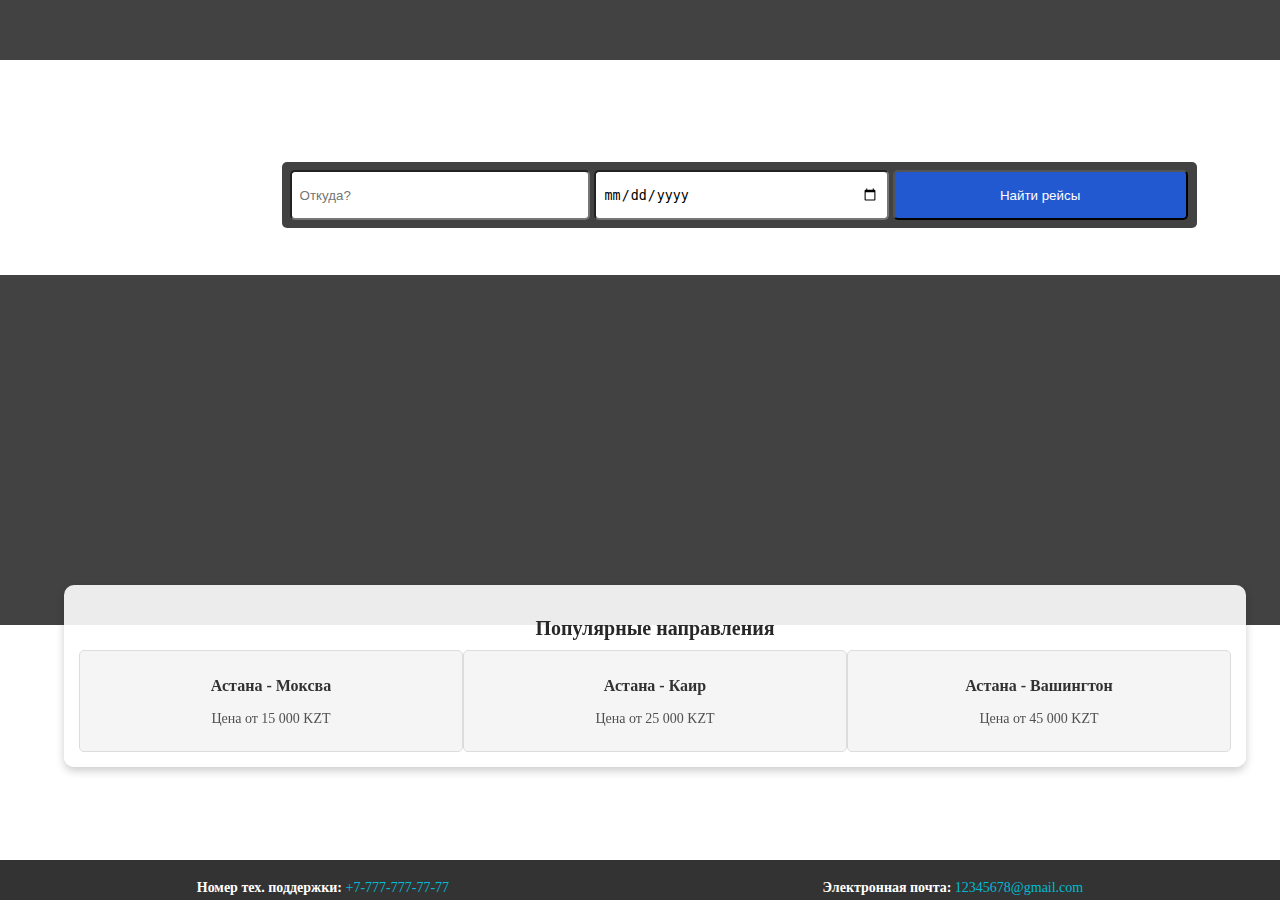
<file: index.html>
<!DOCTYPE html>
<html lang="en">
   <head>
      <meta charset="UTF-8">
      <meta name="viewport" content="width=device-width, initial-scale=1.0">
      <title>R-Airlines</title>
      <link rel="stylesheet" href="startpage.css">
   </head>
   <body>
         <div class="white"></div>
         <div class="white1"></div>
         <div class="black"></div>
         <div class="black2">
            <div class="support-info">
               <div class="support-item">
                 <strong>Номер тех. поддержки:</strong> 
                 <a href="tel:+77777777777">+7-777-777-77-77</a>
               </div>
               <div class="support-item">
                 <strong>Электронная почта:</strong> 
                 <a href="mailto:12345678@gmail.com">12345678@gmail.com</a>
               </div>
             </div>
         </div>
         <div class="texttittle">
            <h1>R-Airlines</h1>
            <div class="gray">
               <input type="text" id="from" name="from" placeholder="Откуда?" class="gray1">
               <input type="date" id="date" name="date" class="gray3">
               <button class="gray2" onclick="window.location.href='karta.html';">Найти рейсы</button>
            </div>
         </div>
      </div>
      <div class="popular">
         <h2>Популярные направления</h2>
         <div class="destinations">
            <div class="destination">
               <h3>Астана - Моксва</h3>
               <p>Цена от 15 000 KZT</p>
            </div>
            <div class="destination">
               <h3>Астана - Каир</h3>
               <p>Цена от 25 000 KZT</p>
            </div>
            <div class="destination">
               <h3>Астана - Вашингтон</h3>
               <p>Цена от 45 000 KZT</p>
            </div>
         </div>
      </div>
   </body>
</html>
</file>
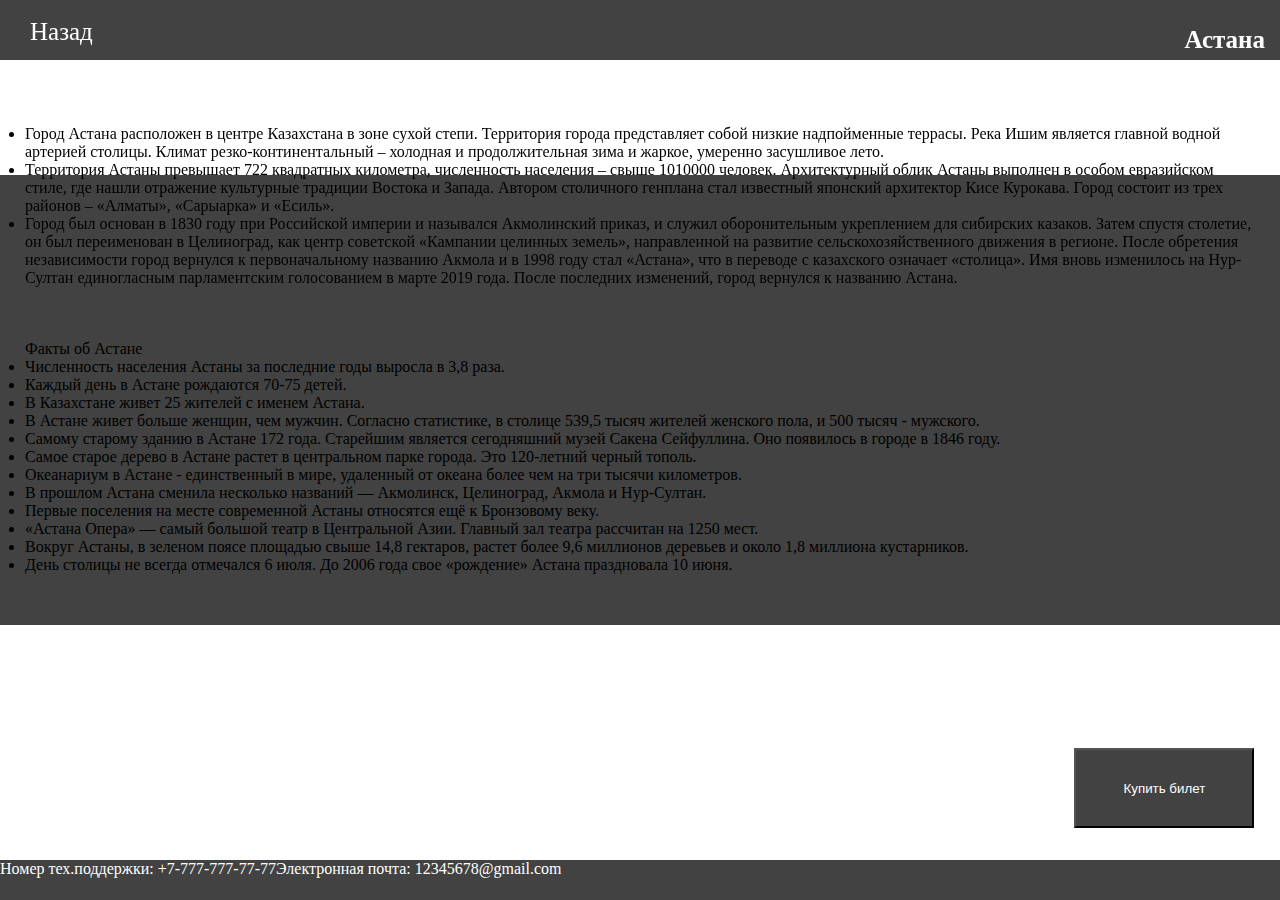
<file: Astana.html>
<!DOCTYPE html>
<html lang="en">
   <head>
      <meta charset="UTF-8">
      <meta name="viewport" content="width=device-width, initial-scale=1.0">
      <link rel="stylesheet" href="Astana.css">
      <title>Город Астана</title>
      </head>
      <body>
            <div class="white"></div>
            <div class="white1"></div>
            <div class="black"></div>
            <div class="black2"><p1 class="support">Номер тех.поддержки: +7-777-777-77-77</p1><p2 class="suppmail">Электронная почта: 12345678@gmail.com</p2></div>
            <div class="texttittle"><h1>Астана<h1></div>
               <h0 class="back"><a href="karta.html" class="back">Назад</a></h0>
               <div class="paragraph1">
                  <li>Город Астана расположен в центре Казахстана в зоне сухой степи. Территория города представляет собой низкие надпойменные террасы. Река Ишим является главной водной артерией столицы. Климат резко-континентальный – холодная и продолжительная зима и жаркое, умеренно засушливое лето.</li>
                  <li>Территория Астаны превышает 722 квадратных километра, численность населения – свыше 1010000 человек. Архитектурный облик Астаны выполнен в особом евразийском стиле, где нашли отражение культурные традиции Востока и Запада. Автором столичного генплана стал известный японский архитектор Кисе Курокава. Город состоит из трех районов – «Алматы», «Сарыарка» и «Есиль».</li>
                  <li>Город был основан в 1830 году при Российской империи и назывался Акмолинский приказ, и служил оборонительным укреплением для сибирских казаков. Затем спустя столетие, он был переименован в Целиноград, как центр советской «Кампании целинных земель», направленной на развитие сельскохозяйственного движения в регионе. После обретения независимости город вернулся к первоначальному названию Акмола и в 1998 году стал «Астана», что в переводе с казахского означает «столица». Имя вновь изменилось на Нур-Султан единогласным парламентским голосованием в марте 2019 года. После последних изменений, город вернулся к названию Астана.</li>
                 </div>
                 <div class="characteristics">
                  Факты об Астане
         <li>Численность населения Астаны за последние годы выросла в 3,8 раза.</li>
         <li>Каждый день в Астане рождаются 70-75 детей.</li>
         <li>В Казахстане живет 25 жителей с именем Астана.</li>
         <li>В Астане живет больше женщин, чем мужчин. Согласно статистике, в столице 539,5 тысяч жителей женского пола, и 500 тысяч - мужского.</li>
         <li>Самому старому зданию в Астане 172 года. Старейшим является сегодняшний музей Сакена Сейфуллина. Оно появилось в городе в 1846 году.</li>
         <li>Самое старое дерево в Астане растет в центральном парке города. Это 120-летний черный тополь. </li>
         <li>Океанариум в Астане - единственный в мире, удаленный от океана более чем на три тысячи километров.</li>
         <li>В прошлом Астана сменила несколько названий — Акмолинск, Целиноград, Акмола и Нур-Султан.</li>
         <li>Первые поселения на месте современной Астаны относятся ещё к Бронзовому веку.</li>
         <li>«Астана Опера» — самый большой театр в Центральной Азии. Главный зал театра рассчитан на 1250 мест.</li>
         <li>Вокруг Астаны, в зеленом поясе площадью свыше 14,8 гектаров, растет более 9,6 миллионов деревьев и около 1,8 миллиона кустарников.</li>
         <li>День столицы не всегда отмечался 6 июля. До 2006 года свое «рождение» Астана праздновала 10 июня.</li>
               </div>
               <div>
                  <button class="button" onclick="window.location.href='rekvizity.html';">Купить билет</button>
               </div>
            </div>
         </body>
</file>
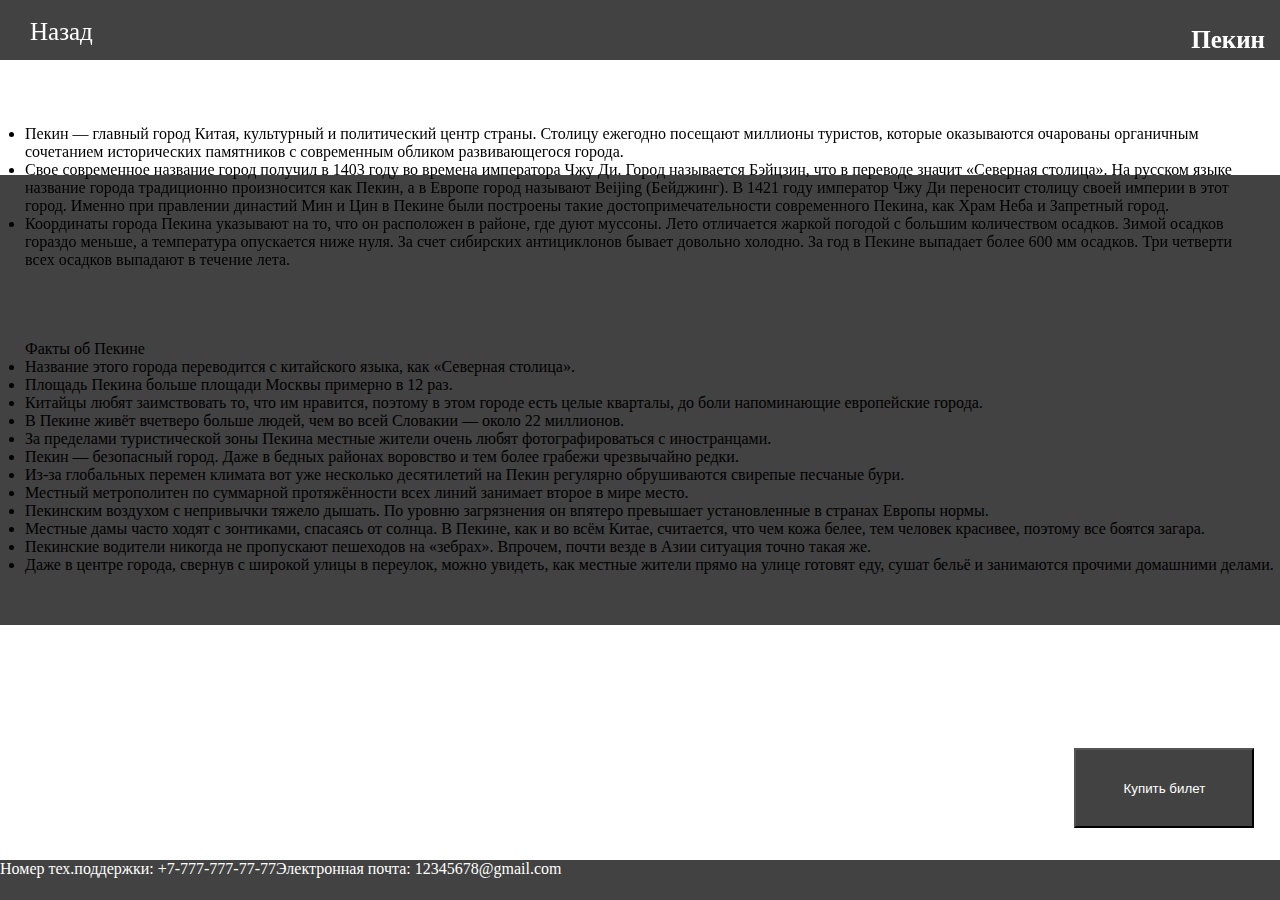
<file: Beijing.html>
<!DOCTYPE html>
<html lang="en">
   <head>
      <meta charset="UTF-8">
      <meta name="viewport" content="width=device-width, initial-scale=1.0">
      <link rel="stylesheet" href="Beijing.css">
      <title>Город Пекин</title>
      </head>
      <body>
            <div class="white"></div>
            <div class="white1"></div>
            <div class="black"></div>
            <div class="black2"><p1 class="support">Номер тех.поддержки: +7-777-777-77-77</p1><p2 class="suppmail">Электронная почта: 12345678@gmail.com</p2></div>
            <div class="texttittle"><h1>Пекин<h1></div>
               <h0 class="back"><a href="karta.html" class="back">Назад</a></h0>
               <div class="paragraph1">
                  <li>Пекин — главный город Китая, культурный и политический центр страны. Столицу ежегодно посещают миллионы туристов, которые оказываются очарованы органичным сочетанием исторических памятников с современным обликом развивающегося города.</li>
                  <li>Свое современное название город получил в 1403 году во времена императора Чжу Ди. Город называется Бэйцзин, что в переводе значит «Северная столица». На русском языке название города традиционно произносится как Пекин, а в Европе город называют Beijing (Бейджинг). В 1421 году император Чжу Ди переносит столицу своей империи в этот город. Именно при правлении династий Мин и Цин в Пекине были построены такие достопримечательности современного Пекина, как Храм Неба и Запретный город.</li>
                  <li>Координаты города Пекина указывают на то, что он расположен в районе, где дуют муссоны. Лето отличается жаркой погодой с большим количеством осадков. Зимой осадков гораздо меньше, а температура опускается ниже нуля. За счет сибирских антициклонов бывает довольно холодно. За год в Пекине выпадает более 600 мм осадков. Три четверти всех осадков выпадают в течение лета.</li>
                 </div>
                 <div class="characteristics">
                  Факты об Пекине
         <li>Название этого города переводится с китайского языка, как «Северная столица».</li>
         <li>Площадь Пекина больше площади Москвы примерно в 12 раз.</li>
         <li>Китайцы любят заимствовать то, что им нравится, поэтому в этом городе есть целые кварталы, до боли напоминающие европейские города.</li>
         <li>В Пекине живёт вчетверо больше людей, чем во всей Словакии — около 22 миллионов.</li>
         <li>За пределами туристической зоны Пекина местные жители очень любят фотографироваться с иностранцами.</li>
         <li>Пекин — безопасный город. Даже в бедных районах воровство и тем более грабежи чрезвычайно редки.</li>
         <li>Из-за глобальных перемен климата вот уже несколько десятилетий на Пекин регулярно обрушиваются свирепые песчаные бури.</li>
         <li>Местный метрополитен по суммарной протяжённости всех линий занимает второе в мире место.</li>
         <li>Пекинским воздухом с непривычки тяжело дышать. По уровню загрязнения он впятеро превышает установленные в странах Европы нормы.</li>
         <li>Местные дамы часто ходят с зонтиками, спасаясь от солнца. В Пекине, как и во всём Китае, считается, что чем кожа белее, тем человек красивее, поэтому все боятся загара.</li>
         <li>Пекинские водители никогда не пропускают пешеходов на «зебрах». Впрочем, почти везде в Азии ситуация точно такая же.</li>
         <li>Даже в центре города, свернув с широкой улицы в переулок, можно увидеть, как местные жители прямо на улице готовят еду, сушат бельё и занимаются прочими домашними делами.</li>
               </div>
               <div>
                  <button class="button" onclick="window.location.href='rekvizity.html';">Купить билет</button>
               </div>
            </div>
         </body>
</file>
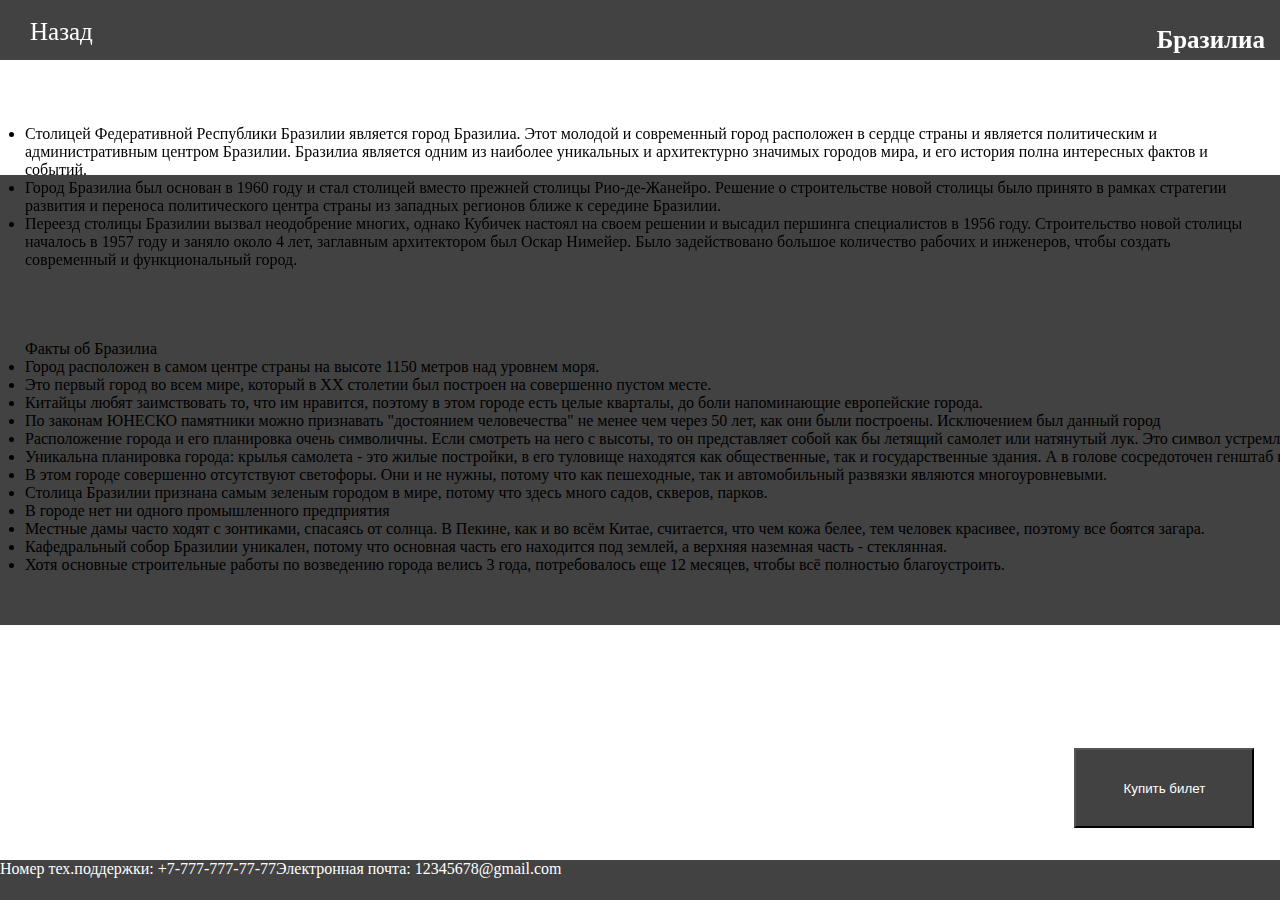
<file: Brasilia.html>
<!DOCTYPE html>
<html lang="en">
   <head>
      <meta charset="UTF-8">
      <meta name="viewport" content="width=device-width, initial-scale=1.0">
      <link rel="stylesheet" href="Brasilia.css">
      <title>Город Бразилия</title>
      </head>
      <body>
            <div class="white"></div>
            <div class="white1"></div>
            <div class="black"></div>
            <div class="black2"><p1 class="support">Номер тех.поддержки: +7-777-777-77-77</p1><p2 class="suppmail">Электронная почта: 12345678@gmail.com</p2></div>
            <div class="texttittle"><h1>Бразилиа<h1></div>
               <h0 class="back"><a href="karta.html" class="back">Назад</a></h0>
               <div class="paragraph1">
                  <li>Столицей Федеративной Республики Бразилии является город Бразилиа. Этот молодой и современный город расположен в сердце страны и является политическим и административным центром Бразилии. Бразилиа является одним из наиболее уникальных и архитектурно значимых городов мира, и его история полна интересных фактов и событий.</li>
                  <li>Город Бразилиа был основан в 1960 году и стал столицей вместо прежней столицы Рио-де-Жанейро. Решение о строительстве новой столицы было принято в рамках стратегии развития и переноса политического центра страны из западных регионов ближе к середине Бразилии.</li>
                  <li>Переезд столицы Бразилии вызвал неодобрение многих, однако Кубичек настоял на своем решении и высадил першинга специалистов в 1956 году. Строительство новой столицы началось в 1957 году и заняло около 4 лет, заглавным архитектором был Оскар Нимейер. Было задействовано большое количество рабочих и инженеров, чтобы создать современный и функциональный город.</li>
                 </div>
                 <div class="characteristics">
                  Факты об Бразилиа
         <li>Город расположен в самом центре страны на высоте 1150 метров над уровнем моря.</li>
         <li>Это первый город во всем мире, который в XX столетии был построен на совершенно пустом месте. </li>
         <li>Китайцы любят заимствовать то, что им нравится, поэтому в этом городе есть целые кварталы, до боли напоминающие европейские города.</li>
         <li>По законам ЮНЕСКО памятники можно признавать "достоянием человечества" не менее чем через 50 лет, как они были построены. Исключением был данный город</li>
         <li>Расположение города и его планировка очень символичны. Если смотреть на него с высоты, то он представляет собой как бы летящий самолет или натянутый лук. Это символ устремления к лучшему будущему.</li>
         <li>Уникальна планировка города: крылья самолета - это жилые постройки, в его туловище находятся как общественные, так и государственные здания. А в голове сосредоточен генштаб и государственные органы власти.</li>
         <li>В этом городе совершенно отсутствуют светофоры. Они и не нужны, потому что как пешеходные, так и автомобильный развязки являются многоуровневыми.</li>
         <li>Столица Бразилии признана самым зеленым городом в мире, потому что здесь много садов, скверов, парков.</li>
         <li>В городе нет ни одного промышленного предприятия</li>
         <li>Местные дамы часто ходят с зонтиками, спасаясь от солнца. В Пекине, как и во всём Китае, считается, что чем кожа белее, тем человек красивее, поэтому все боятся загара.</li>
         <li>Кафедральный собор Бразилии уникален, потому что основная часть его находится под землей, а верхняя наземная часть - стеклянная.</li>
         <li>Хотя основные строительные работы по возведению города велись 3 года, потребовалось еще 12 месяцев, чтобы всё полностью благоустроить.</li>
               </div>
               <div>
                  <button class="button" onclick="window.location.href='rekvizity.html';">Купить билет</button>
               </div>
            </div>
         </body>
</file>
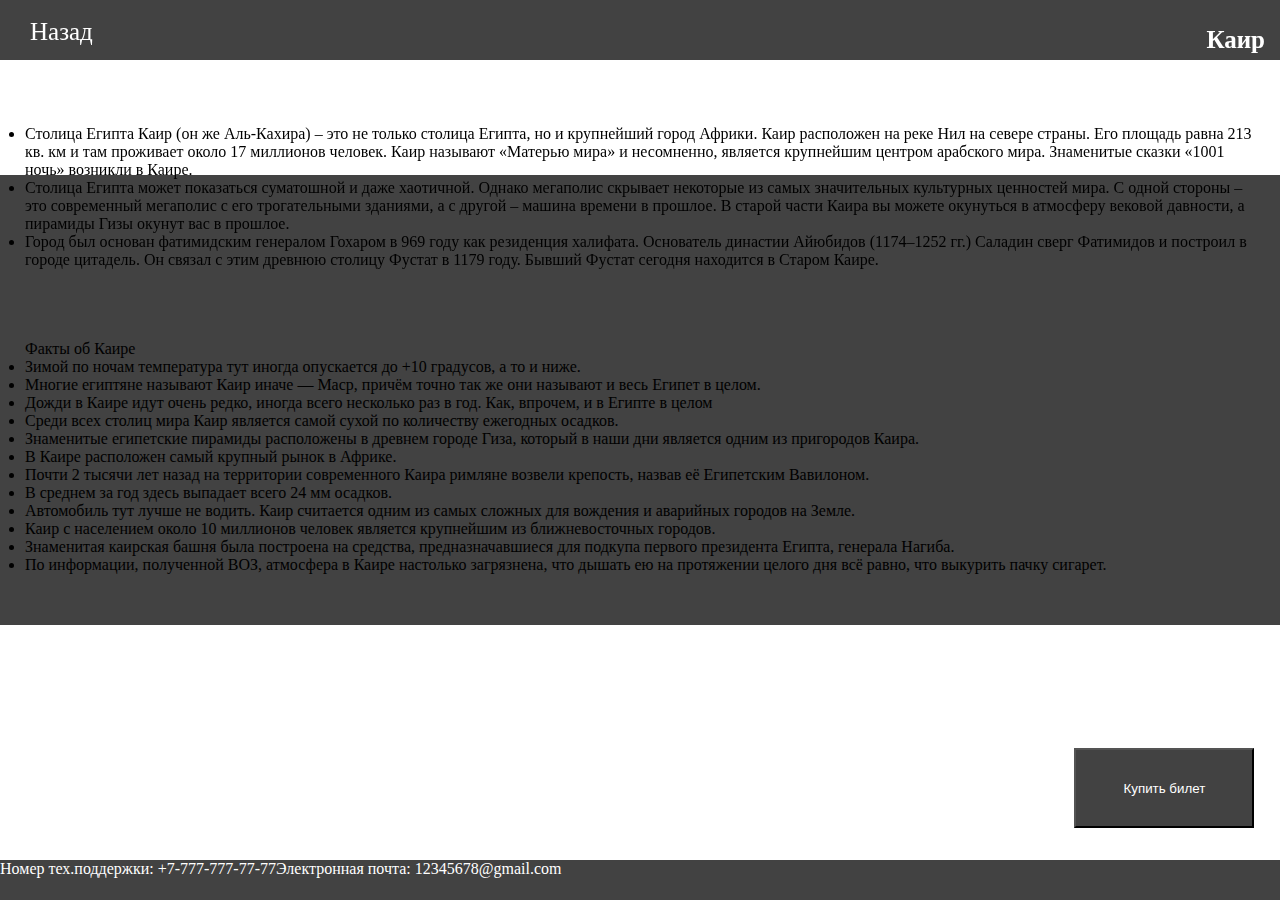
<file: Cairo.html>
<!DOCTYPE html>
<html lang="en">
   <head>
      <meta charset="UTF-8">
      <meta name="viewport" content="width=device-width, initial-scale=1.0">
      <link rel="stylesheet" href="Cairo.css">
      <title>Город Каир</title>
      </head>
      <body>
            <div class="white"></div>
            <div class="white1"></div>
            <div class="black"></div>
            <div class="black2"><p1 class="support">Номер тех.поддержки: +7-777-777-77-77</p1><p2 class="suppmail">Электронная почта: 12345678@gmail.com</p2></div>
            <div class="texttittle"><h1>Каир<h1></div>
               <h0 class="back"><a href="karta.html" class="back">Назад</a></h0>
               <div class="paragraph1">
                  <li>Столица Египта Каир (он же Аль-Кахира) – это не только столица Египта, но и крупнейший город Африки. Каир расположен на реке Нил на севере страны. Его площадь равна 213 кв. км и там проживает около 17 миллионов человек. Каир называют «Матерью мира» и несомненно, является крупнейшим центром арабского мира. Знаменитые сказки «1001 ночь» возникли в Каире.</li>
                  <li>Столица Египта может показаться суматошной и даже хаотичной. Однако мегаполис скрывает некоторые из самых значительных культурных ценностей мира. С одной стороны – это современный мегаполис с его трогательными зданиями, а с другой – машина времени в прошлое. В старой части Каира вы можете окунуться в атмосферу вековой давности, а пирамиды Гизы окунут вас в прошлое.</li>
                  <li>Город был основан фатимидским генералом Гохаром в 969 году как резиденция халифата. Основатель династии Айюбидов (1174–1252 гг.) Саладин сверг Фатимидов и построил в городе цитадель. Он связал с этим древнюю столицу Фустат в 1179 году. Бывший Фустат сегодня находится в Старом Каире.</li>
                 </div>
                 <div class="characteristics">
                  Факты об Каире
         <li>Зимой по ночам температура тут иногда опускается до +10 градусов, а то и ниже.</li>
         <li>Многие египтяне называют Каир иначе — Маср, причём точно так же они называют и весь Египет в целом.</li>
         <li>Дожди в Каире идут очень редко, иногда всего несколько раз в год. Как, впрочем, и в Египте в целом</li>
         <li>Среди всех столиц мира Каир является самой сухой по количеству ежегодных осадков.</li>
         <li>Знаменитые египетские пирамиды расположены в древнем городе Гиза, который в наши дни является одним из пригородов Каира.</li>
         <li>В Каире расположен самый крупный рынок в Африке.</li>
         <li>Почти 2 тысячи лет назад на территории современного Каира римляне возвели крепость, назвав её Египетским Вавилоном.</li>
         <li>В среднем за год здесь выпадает всего 24 мм осадков.</li>
         <li>Автомобиль тут лучше не водить. Каир считается одним из самых сложных для вождения и аварийных городов на Земле.</li>
         <li>Каир с населением около 10 миллионов человек является крупнейшим из ближневосточных городов.</li>
         <li>Знаменитая каирская башня была построена на средства, предназначавшиеся для подкупа первого президента Египта, генерала Нагиба. </li>
         <li>По информации, полученной ВОЗ, атмосфера в Каире настолько загрязнена, что дышать ею на протяжении целого дня всё равно, что выкурить пачку сигарет.</li>
               </div>
               <div>
                  <button class="button" onclick="window.location.href='rekvizity.html';">Купить билет</button>
               </div>
            </div>
         </body>
</file>
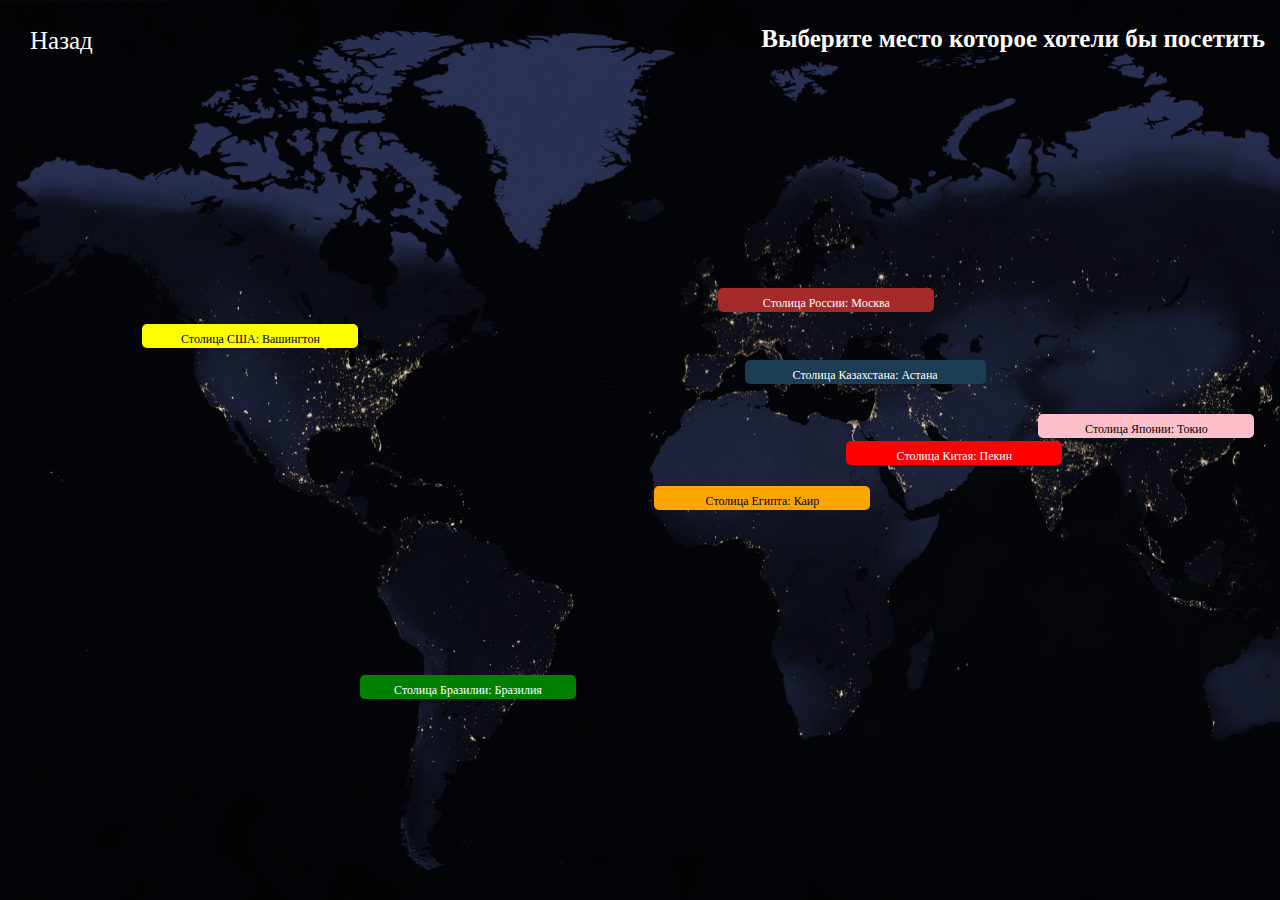
<file: karta.html>
<!DOCTYPE html>
<html lang="en">
   <head>
      <meta charset="UTF-8">
      <meta name="viewport" content="width=device-width, initial-scale=1.0">
      <title>Столицы и достопримечательности</title>
      <link rel="stylesheet" href="karta.css">
      <body>
         <div class="black"></div>
         <div class="black2"></div>
         <h0 class="back"><a href="index.html" class="back">Назад</a></h0>
         <h1 class="heading">Выберите место которое хотели бы посетить</h1>
         <div class="Astana"><a href="Astana.html" class="text">Столица Казахстана: Астана</a></div>
         <div class="Moscow"><a href="Moscow.html" class="text">Столица России: Москва</a></div>
         <div class="Washington"><a href="Washington.html" class="text2">Столица США: Вашингтон</a></div>
         <div class="Beijing"><a href="Beijing.html" class="text">Столица Китая: Пекин</a></div>
         <div class="Tokyo"><a href="Tokyo.html" class="text2">Столица Японии: Токио</a></div>
         <div class="Brasilia"><a href="Brasilia.html" class="text">Столица Бразилии: Бразилия</a></div>
         <div class="Cairo"><a href="Cairo.html" class="text2">Столица Египта: Каир</a></div>
         </body>
</file>
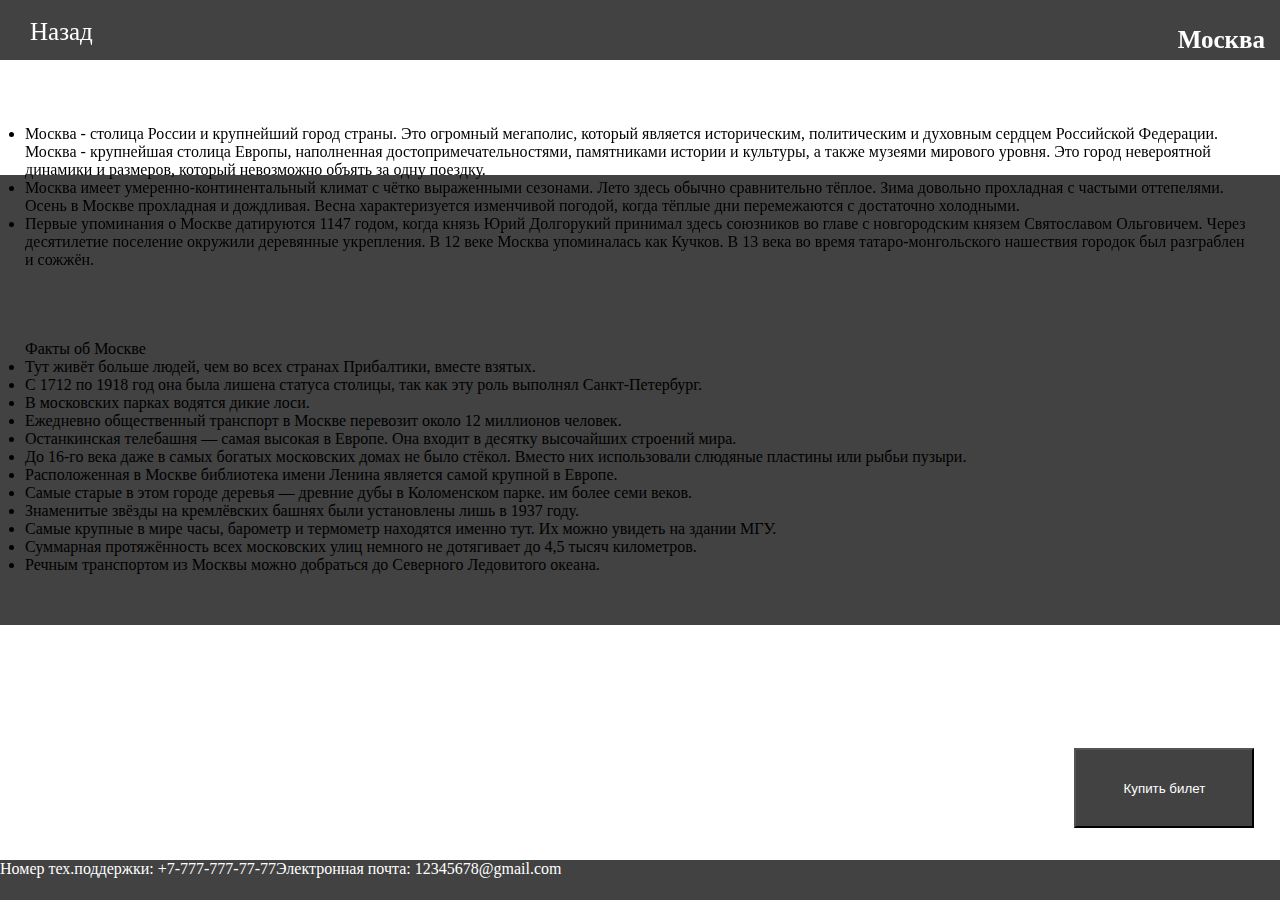
<file: Moscow.html>
<!DOCTYPE html>
<html lang="en">
   <head>
      <meta charset="UTF-8">
      <meta name="viewport" content="width=device-width, initial-scale=1.0">
      <link rel="stylesheet" href="Moscow.css">
      <title>Город Москва</title>
      </head>
      <body>
            <div class="white"></div>
            <div class="white1"></div>
            <div class="black"></div>
            <div class="black2"><p1 class="support">Номер тех.поддержки: +7-777-777-77-77</p1><p2 class="suppmail">Электронная почта: 12345678@gmail.com</p2></div>
            <div class="texttittle"><h1>Москва<h1></div>
               <h0 class="back"><a href="karta.html" class="back">Назад</a></h0>
               <div class="paragraph1">
                  <li>Москва - столица России и крупнейший город страны. Это огромный мегаполис, который является историческим, политическим и духовным сердцем Российской Федерации. Москва - крупнейшая столица Европы, наполненная достопримечательностями, памятниками истории и культуры, а также музеями мирового уровня. Это город невероятной динамики и размеров, который невозможно объять за одну поездку.</li>
                  <li>Москва имеет умеренно-континентальный климат с чётко выраженными сезонами. Лето здесь обычно сравнительно тёплое. Зима довольно прохладная с частыми оттепелями. Осень в Москве прохладная и дождливая. Весна характеризуется изменчивой погодой, когда тёплые дни перемежаются с достаточно холодными.</li>
                  <li>Первые упоминания о Москве датируются 1147 годом, когда князь Юрий Долгорукий принимал здесь союзников во главе с новгородским князем Святославом Ольговичем. Через десятилетие поселение окружили деревянные укрепления. В 12 веке Москва упоминалась как Кучков. В 13 века во время татаро-монгольского нашествия городок был разграблен и сожжён.</li>
                 </div>
                 <div class="characteristics">
                  Факты об Москве
         <li>Тут живёт больше людей, чем во всех странах Прибалтики, вместе взятых.</li>
         <li>С 1712 по 1918 год она была лишена статуса столицы, так как эту роль выполнял Санкт-Петербург.</li>
         <li>В московских парках водятся дикие лоси.</li>
         <li>Ежедневно общественный транспорт в Москве перевозит около 12 миллионов человек.</li>
         <li>Останкинская телебашня — самая высокая в Европе. Она входит в десятку высочайших строений мира.</li>
         <li>До 16-го века даже в самых богатых московских домах не было стёкол. Вместо них использовали слюдяные пластины или рыбьи пузыри.</li>
         <li>Расположенная в Москве библиотека имени Ленина является самой крупной в Европе.</li>
         <li>Самые старые в этом городе деревья — древние дубы в Коломенском парке. им более семи веков.</li>
         <li>Знаменитые звёзды на кремлёвских башнях были установлены лишь в 1937 году.</li>
         <li>Самые крупные в мире часы, барометр и термометр находятся именно тут. Их можно увидеть на здании МГУ.</li>
         <li>Суммарная протяжённость всех московских улиц немного не дотягивает до 4,5 тысяч километров.</li>
         <li>Речным транспортом из Москвы можно добраться до Северного Ледовитого океана.</li>
               </div>
               <div>
                  <button class="button" onclick="window.location.href='rekvizity.html';">Купить билет</button>
               </div>
            </div>
         </body>
</file>
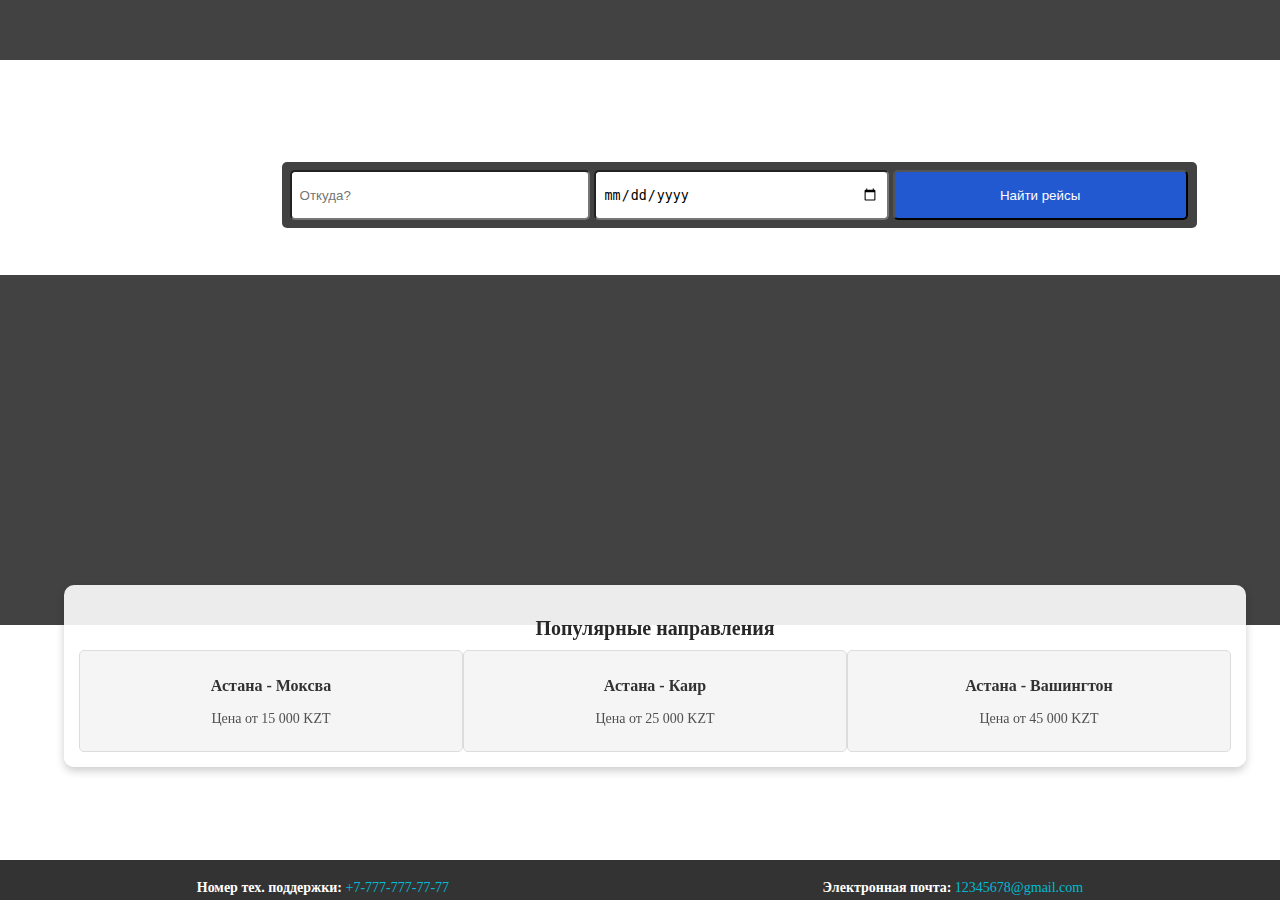
<file: startpage.html>
<!DOCTYPE html>
<html lang="en">
   <head>
      <meta charset="UTF-8">
      <meta name="viewport" content="width=device-width, initial-scale=1.0">
      <title>R-Airlines</title>
      <link rel="stylesheet" href="startpage.css">
   </head>
   <body>
         <div class="white"></div>
         <div class="white1"></div>
         <div class="black"></div>
         <div class="black2">
            <div class="support-info">
               <div class="support-item">
                 <strong>Номер тех. поддержки:</strong> 
                 <a href="tel:+77777777777">+7-777-777-77-77</a>
               </div>
               <div class="support-item">
                 <strong>Электронная почта:</strong> 
                 <a href="mailto:12345678@gmail.com">12345678@gmail.com</a>
               </div>
             </div>
         </div>
         <div class="texttittle">
            <h1>R-Airlines</h1>
            <div class="gray">
               <input type="text" id="from" name="from" placeholder="Откуда?" class="gray1">
               <input type="date" id="date" name="date" class="gray3">
               <button class="gray2" onclick="window.location.href='karta.html';">Найти рейсы</button>
            </div>
         </div>
      </div>
      <div class="popular">
         <h2>Популярные направления</h2>
         <div class="destinations">
            <div class="destination">
               <h3>Астана - Моксва</h3>
               <p>Цена от 15 000 KZT</p>
            </div>
            <div class="destination">
               <h3>Астана - Каир</h3>
               <p>Цена от 25 000 KZT</p>
            </div>
            <div class="destination">
               <h3>Астана - Вашингтон</h3>
               <p>Цена от 45 000 KZT</p>
            </div>
         </div>
      </div>
   </body>
</html>
</file>
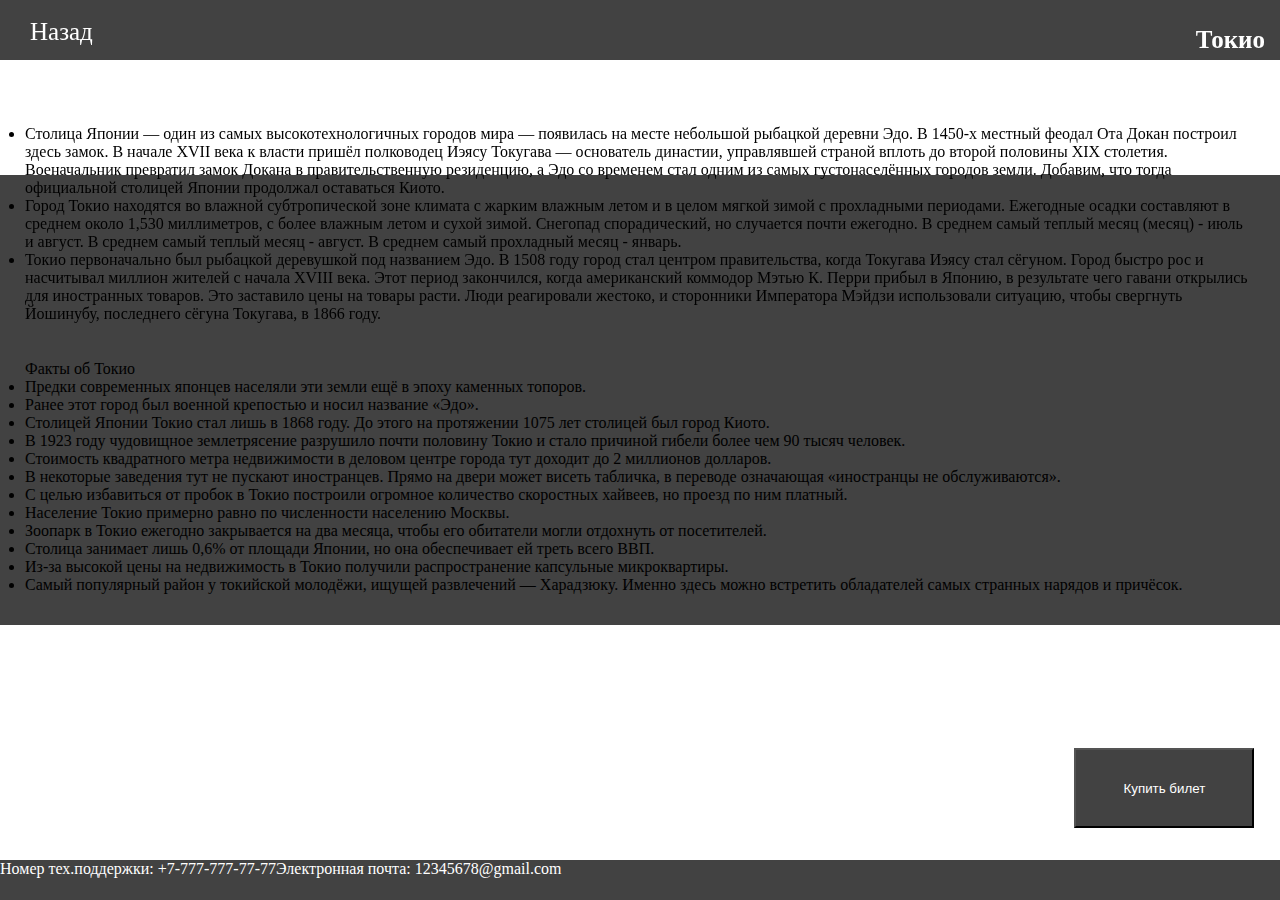
<file: Tokyo.html>
<!DOCTYPE html>
<html lang="en">
   <head>
      <meta charset="UTF-8">
      <meta name="viewport" content="width=device-width, initial-scale=1.0">
      <link rel="stylesheet" href="Tokyo.css">
      <title>Город Токио</title>
      </head>
      <body>
            <div class="white"></div>
            <div class="white1"></div>
            <div class="black"></div>
            <div class="black2"><p1 class="support">Номер тех.поддержки: +7-777-777-77-77</p1><p2 class="suppmail">Электронная почта: 12345678@gmail.com</p2></div>
            <div class="texttittle"><h1>Токио<h1></div>
               <h0 class="back"><a href="karta.html" class="back">Назад</a></h0>
               <div class="paragraph1">
                  <li>Столица Японии — один из самых высокотехнологичных городов мира — появилась на месте небольшой рыбацкой деревни Эдо. В 1450‑х местный феодал Ота Докан построил здесь замок. В начале XVII века к власти пришёл полководец Иэясу Токугава — основатель династии, управлявшей страной вплоть до второй половины XIX столетия. Военачальник превратил замок Докана в правительственную резиденцию, а Эдо со временем стал одним из самых густонаселённых городов земли. Добавим, что тогда официальной столицей Японии продолжал оставаться Киото.</li>
                  <li>Город Токио находятся во влажной субтропической зоне климата с жарким влажным летом и в целом мягкой зимой с прохладными периодами. Ежегодные осадки составляют в среднем около 1,530 миллиметров, с более влажным летом и сухой зимой. Снегопад спорадический, но случается почти ежегодно. В среднем самый теплый месяц (месяц) - июль и август. В среднем самый теплый месяц - август. В среднем самый прохладный месяц - январь.</li>
                  <li>Токио первоначально был рыбацкой деревушкой под названием Эдо. В 1508 году город стал центром правительства, когда Токугава Иэясу стал сёгуном. Город быстро рос и насчитывал миллион жителей с начала XVIII века. Этот период закончился, когда американский коммодор Мэтью К. Перри прибыл в Японию, в результате чего гавани открылись для иностранных товаров. Это заставило цены на товары расти. Люди реагировали жестоко, и сторонники Императора Мэйдзи использовали ситуацию, чтобы свергнуть Йошинубу, последнего сёгуна Токугава, в 1866 году.</li>
                 </div>
                 <div class="characteristics">
                  Факты об Токио
         <li>Предки современных японцев населяли эти земли ещё в эпоху каменных топоров.</li>
         <li>Ранее этот город был военной крепостью и носил название «Эдо».</li>
         <li>Столицей Японии Токио стал лишь в 1868 году. До этого на протяжении 1075 лет столицей был город Киото.</li>
         <li>В 1923 году чудовищное землетрясение разрушило почти половину Токио и стало причиной гибели более чем 90 тысяч человек.</li>
         <li>Стоимость квадратного метра недвижимости в деловом центре города тут доходит до 2 миллионов долларов.</li>
         <li>В некоторые заведения тут не пускают иностранцев. Прямо на двери может висеть табличка, в переводе означающая «иностранцы не обслуживаются».</li>
         <li>С целью избавиться от пробок в Токио построили огромное количество скоростных хайвеев, но проезд по ним платный.</li>
         <li>Население Токио примерно равно по численности населению Москвы.</li>
         <li>Зоопарк в Токио ежегодно закрывается на два месяца, чтобы его обитатели могли отдохнуть от посетителей.</li>
         <li>Столица занимает лишь 0,6% от площади Японии, но она обеспечивает ей треть всего ВВП.</li>
         <li>Из-за высокой цены на недвижимость в Токио получили распространение капсульные микроквартиры.</li>
         <li>Самый популярный район у токийской молодёжи, ищущей развлечений — Харадзюку. Именно здесь можно встретить обладателей самых странных нарядов и причёсок.</li>
               </div>
               <div>
                  <button class="button" onclick="window.location.href='rekvizity.html';">Купить билет</button>
               </div>
            </div>
         </body>
</file>
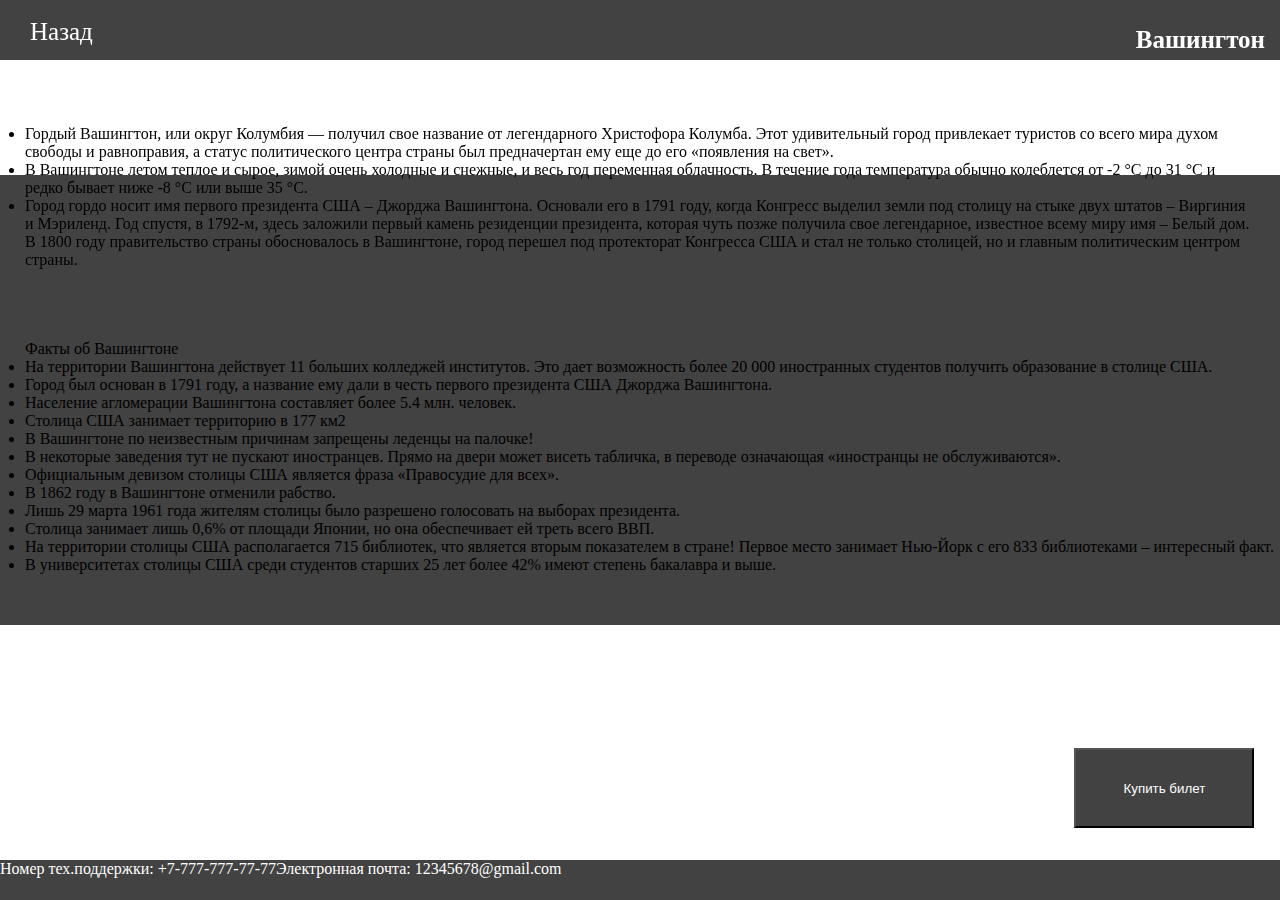
<file: Washington.html>
<!DOCTYPE html>
<html lang="en">
   <head>
      <meta charset="UTF-8">
      <meta name="viewport" content="width=device-width, initial-scale=1.0">
      <link rel="stylesheet" href="Washington.css">
      <title>Город Вашингтон</title>
      </head>
      <body>
            <div class="white"></div>
            <div class="white1"></div>
            <div class="black"></div>
            <div class="black2"><p1 class="support">Номер тех.поддержки: +7-777-777-77-77</p1><p2 class="suppmail">Электронная почта: 12345678@gmail.com</p2></div>
            <div class="texttittle"><h1>Вашингтон<h1></div>
               <h0 class="back"><a href="karta.html" class="back">Назад</a></h0>
               <div class="paragraph1">
                  <li>Гордый Вашингтон, или округ Колумбия — получил свое название от легендарного Христофора Колумба. Этот удивительный город привлекает туристов со всего мира духом свободы и равноправия, а статус политического центра страны был предначертан ему еще до его «появления на свет».</li>
                  <li>В Вашингтоне летом теплое и сырое, зимой очень холодные и снежные, и весь год переменная облачность. В течение года температура обычно колеблется от -2 °C до 31 °C и редко бывает ниже -8 °C или выше 35 °C.</li>
                  <li>Город гордо носит имя первого президента США – Джорджа Вашингтона. Основали его в 1791 году, когда Конгресс выделил земли под столицу на стыке двух штатов – Виргиния и Мэриленд. Год спустя, в 1792-м, здесь заложили первый камень резиденции президента, которая чуть позже получила свое легендарное, известное всему миру имя – Белый дом. В 1800 году правительство страны обосновалось в Вашингтоне, город перешел под протекторат Конгресса США и стал не только столицей, но и главным политическим центром страны.</li>
                 </div>
                 <div class="characteristics">
                  Факты об Вашингтоне
         <li>На территории Вашингтона действует 11 больших колледжей институтов. Это дает возможность более 20 000 иностранных студентов получить образование в столице США.</li>
         <li>Город был основан в 1791 году, а название ему дали в честь первого президента США Джорджа Вашингтона.</li>
         <li>Население агломерации Вашингтона составляет более 5.4 млн. человек.</li>
         <li>Столица США занимает территорию в 177 км2</li>
         <li>В Вашингтоне по неизвестным причинам запрещены леденцы на палочке!</li>
         <li>В некоторые заведения тут не пускают иностранцев. Прямо на двери может висеть табличка, в переводе означающая «иностранцы не обслуживаются».</li>
         <li>Официальным девизом столицы США является фраза «Правосудие для всех».</li>
         <li>В 1862 году в Вашингтоне отменили рабство.</li>
         <li>Лишь 29 марта 1961 года жителям столицы было разрешено голосовать на выборах президента.</li>
         <li>Столица занимает лишь 0,6% от площади Японии, но она обеспечивает ей треть всего ВВП.</li>
         <li>На территории столицы США располагается 715 библиотек, что является вторым показателем в стране! Первое место занимает Нью-Йорк с его 833 библиотеками – интересный факт.</li>
         <li>В университетах столицы США среди студентов старших 25 лет более 42% имеют степень бакалавра и выше.</li>
               </div>
               <div>
                  <button class="button" onclick="window.location.href='rekvizity.html';">Купить билет</button>
               </div>
            </div>
         </body>
</file>
<file: startpage.css>
body {
    background-color: rgb(66, 66, 66);
    margin: 0;
    padding: 0;
}
.main {
    max-width: 1600px;
    margin: 0 auto;
    margin-top: 50px;
    padding: 0 20px;
}
.white {
    position: fixed;
    top: 0%;
    background-color: white;
    z-index: 2;
    height: 275px;
    width: 100%;
}
.white1 {
    position: fixed;
    bottom: 0%;
    background-color: white;
    z-index: 2;
    height: 275px;
    width: 100%;
}
.black {
    position: fixed;
    top: 0%;
    background-color: rgb(66, 66, 66);
    z-index: 3;
    height: 60px;
    width: 100%;
}
.black2{
    position: fixed;
    align-items: center;
    justify-content: center;
    bottom: 0%;
    background-color: rgb(66, 66, 66);
    z-index: 3;
    height: 40px;
    width: 100%;
}
.support-info {
    display: flex;
    justify-content: space-around;
    align-items: center;
    background-color: #333;
    color: #fff;
    padding: 15px 10px;
    font-size: 14px;
    flex-wrap: wrap;
  }
  
  .support-item {
    text-align: center;
    margin: 5px;
  }
  
  .support-item a {
    color: #00bcd4;
    text-decoration: none;
    transition: color 0.3s ease;
  }
  
  .support-item a:hover {
    color: #00e5ff;
  }
.gray {
    position: fixed;
    top: 18%;
    left: 22%;
    height: 50px;
    width: 899px;
    padding: 8px;
    border-radius: 5px;
    z-index: 3;
    align-items: center;
    justify-content: center;
    background-color: rgb(66, 66, 66);

}
.gray1 {
    position: relative;
    align-items: center;
    justify-content: center;
    height: 30px;
    width: 280px;
    padding: 8px;
    border-radius: 5px;
    z-index: 4;
    background-color: white;
}
.gray2 {
    position: relative;
    align-items: center;
    justify-content: center;
    height: 50px;
    width: 295px;
    padding: 8px;
    border-radius: 5px;
    z-index: 4;
    background-color: rgb(34, 89, 209);
    color: white;
}
.gray3 {
    position: relative;
    align-items: center;
    justify-content: center;
    height: 30px;
    width: 275px;
    padding: 8px;
    border-radius: 5px;
    z-index: 4;
    background-color: white;
}
.popular {
    position: absolute;
    z-index: 4;
    width: 90%;
    margin: 0 auto;
    left: 5%;
    padding: 15px;
    border-radius: 10px;
    background-color: rgba(255, 255, 255, 0.9);
    box-shadow: 0 4px 8px rgba(0, 0, 0, 0.2);
    font-family: 'Times New Roman', Times, serif
}
.popular {
    top: 65%;
}

.popular h2 {
    font-size: 20px;
    margin-bottom: 10px;
    color: rgb(40, 40, 40);
    text-align: center;
}

.destinations {
    display: flex;
    justify-content: space-around;
}

.destination {
    text-align: center;
    padding: 10px;
    border: 1px solid rgb(220, 220, 220);
    border-radius: 5px;
    width: 90%;
    background-color: rgb(245, 245, 245);
}

.destination h3 {
    font-size: 16px;
    color: rgb(50, 50, 50);
}

.destination p {
    font-size: 14px;
    color: rgb(80, 80, 80);
}
</file>
<file: Astana.css>
body {
   background-color: rgb(66, 66, 66);
   margin: 0;
   padding: 0;
}
.Astana {
   height: 100vh;
   width: 100%;
   overflow: hidden;
   display: flex;
   position: relative;
}
.Astana video {
   position: absolute;
   top: 0;
   left: 0;
   z-index: 1;
   width: 100%;
   height: 100vh;
   object-fit: cover;
}
.effects {
   position: absolute;
   object-fit: cover;
   top: 0;
   left: 0;
   z-index: 2;
   width: 100%;
   height: 100vh;
   background-color: rgba(219, 208, 208, 0.432);
}
.back {
   position: absolute;
   z-index: 3;
   top: 2%;
   left: 15px;
   font-family: 'Times New Roman', Times, serif;
   font-size: 25px;
   color: white;
   text-decoration: none;
}
.texttittle h1 {
   position: absolute;
   top: 1%;
   right: 15px;
   font-size: 25px;
   font-family: 'Times New Roman', Times, serif;
   color: rgb(255, 255, 255);
   z-index: 3;
   text-align: right;
}
.paragraph1 {
   position: absolute;
   top: 125px;
   right: 25px;
   left: 25px;
   font-size: 14;
   font-family: 'Times New Roman', Times, serif;
   color: rgb(0, 0, 0);
   z-index: 3;
   text-align: left;
}
.characteristics {
   position: absolute;
   top: 340px;
   right: 975px;
   left: 25px;
   white-space: nowrap;
   margin: 0;
   padding: 0;
   box-sizing: border-box;
   font-size: 14;
   font-family: 'Times New Roman', Times, serif;
   color: rgb(0, 0, 0);
   z-index: 3;
   text-align: left;
}
.white {
   position: fixed;
   top: 0%;
   background-color: white;
   z-index: 2;
   height: 175px;
   width: 100%;
}
.white1 {
   position: fixed;
   bottom: 0%;
   background-color: white;
   z-index: 2;
   height: 275px;
   width: 100%;
}
.black {
   position: fixed;
   top: 0%;
   background-color: rgb(66, 66, 66);
   z-index: 2;
   height: 60px;
   width: 100%;
}
.black2{
   position: fixed;
   bottom: 0%;
   background-color: rgb(66, 66, 66);
   z-index: 3;
   height: 40px;
   width: 100%;
}
.support {
   position: relative;
   font-size: 9;
   color: white;
}
.suppmail {
   position: relative;
   font-size: 9;
   color: white;
}
.button {
   height: 80px;
   width: 180px;
   position: absolute;
   bottom: 8%;
   right: 2%;
   background-color: rgb(66, 66, 66);
   z-index: 3;
   color: white;
   cursor: pointer;
}
</file>
<file: Beijing.css>
body {
   background-color: rgb(66, 66, 66);
   margin: 0;
   padding: 0;
}
.Beijing {
   height: 100vh;
   width: 100%;
   overflow: hidden;
   display: flex;
   position: relative;
}
.Beijing video {
   position: absolute;
   top: 0;
   left: 0;
   z-index: 1;
   width: 100%;
   height: 100vh;
   object-fit: cover;
}
.effects {
   position: absolute;
   object-fit: cover;
   top: 0;
   left: 0;
   z-index: 2;
   width: 100%;
   height: 100vh;
   background-color: rgba(219, 208, 208, 0.432);
}
.back {
   position: absolute;
   z-index: 3;
   top: 2%;
   left: 15px;
   font-family: 'Times New Roman', Times, serif;
   font-size: 25px;
   color: white;
   text-decoration: none;
}
.texttittle h1 {
   position: absolute;
   top: 1%;
   right: 15px;
   font-size: 25px;
   font-family: 'Times New Roman', Times, serif;
   color: rgb(255, 255, 255);
   z-index: 3;
   text-align: right;
}
.paragraph1 {
   position: absolute;
   top: 125px;
   right: 25px;
   left: 25px;
   font-size: 14;
   font-family: 'Times New Roman', Times, serif;
   color: rgb(0, 0, 0);
   z-index: 3;
   text-align: left;
}
.characteristics {
   position: absolute;
   top: 340px;
   right: 975px;
   left: 25px;
   white-space: nowrap;
   margin: 0;
   padding: 0;
   box-sizing: border-box;
   font-size: 14;
   font-family: 'Times New Roman', Times, serif;
   color: rgb(0, 0, 0);
   z-index: 3;
   text-align: left;
}
.white {
   position: fixed;
   top: 0%;
   background-color: white;
   z-index: 2;
   height: 175px;
   width: 100%;
}
.white1 {
   position: fixed;
   bottom: 0%;
   background-color: white;
   z-index: 2;
   height: 275px;
   width: 100%;
}
.black {
   position: fixed;
   top: 0%;
   background-color: rgb(66, 66, 66);
   z-index: 2;
   height: 60px;
   width: 100%;
}
.black2{
   position: fixed;
   bottom: 0%;
   background-color: rgb(66, 66, 66);
   z-index: 3;
   height: 40px;
   width: 100%;
}
.support {
   position: relative;
   font-size: 9;
   color: white;
}
.suppmail {
   position: relative;
   font-size: 9;
   color: white;
}
.button {
   height: 80px;
   width: 180px;
   position: absolute;
   bottom: 8%;
   right: 2%;
   background-color: rgb(66, 66, 66);
   z-index: 3;
   color: white;
   cursor: pointer;
}
</file>
<file: Brasilia.css>
body {
   background-color: rgb(66, 66, 66);
   margin: 0;
   padding: 0;
}
.Brasilia {
   height: 100vh;
   width: 100%;
   overflow: hidden;
   display: flex;
   position: relative;
}
.Brasilia video {
   position: absolute;
   top: 0;
   left: 0;
   z-index: 1;
   width: 100%;
   height: 100vh;
   object-fit: cover;
}
.effects {
   position: absolute;
   object-fit: cover;
   top: 0;
   left: 0;
   z-index: 2;
   width: 100%;
   height: 100vh;
   background-color: rgba(219, 208, 208, 0.432);
}
.back {
   position: absolute;
   z-index: 3;
   top: 2%;
   left: 15px;
   font-family: 'Times New Roman', Times, serif;
   font-size: 25px;
   color: white;
   text-decoration: none;
}
.texttittle h1 {
   position: absolute;
   top: 1%;
   right: 15px;
   font-size: 25px;
   font-family: 'Times New Roman', Times, serif;
   color: rgb(255, 255, 255);
   z-index: 3;
   text-align: right;
}
.paragraph1 {
   position: absolute;
   top: 125px;
   right: 25px;
   left: 25px;
   font-size: 14;
   font-family: 'Times New Roman', Times, serif;
   color: rgb(0, 0, 0);
   z-index: 3;
   text-align: left;
}
.characteristics {
   position: absolute;
   top: 340px;
   right: 975px;
   left: 25px;
   white-space: nowrap;
   margin: 0;
   padding: 0;
   box-sizing: border-box;
   font-size: 14;
   font-family: 'Times New Roman', Times, serif;
   color: rgb(0, 0, 0);
   z-index: 3;
   text-align: left;
}
.white {
   position: fixed;
   top: 0%;
   background-color: white;
   z-index: 2;
   height: 175px;
   width: 100%;
}
.white1 {
   position: fixed;
   bottom: 0%;
   background-color: white;
   z-index: 2;
   height: 275px;
   width: 100%;
}
.black {
   position: fixed;
   top: 0%;
   background-color: rgb(66, 66, 66);
   z-index: 2;
   height: 60px;
   width: 100%;
}
.black2{
   position: fixed;
   bottom: 0%;
   background-color: rgb(66, 66, 66);
   z-index: 3;
   height: 40px;
   width: 100%;
}
.support {
   position: relative;
   font-size: 9;
   color: white;
}
.suppmail {
   position: relative;
   font-size: 9;
   color: white;
}
.button {
   height: 80px;
   width: 180px;
   position: absolute;
   bottom: 8%;
   right: 2%;
   background-color: rgb(66, 66, 66);
   z-index: 3;
   color: white;
   cursor: pointer;
}
</file>
<file: Cairo.css>
body {
   background-color: rgb(66, 66, 66);
   margin: 0;
   padding: 0;
}
.Cairo {
   height: 100vh;
   width: 100%;
   overflow: hidden;
   display: flex;
   position: relative;
}
.Cairo video {
   position: absolute;
   top: 0;
   left: 0;
   z-index: 1;
   width: 100%;
   height: 100vh;
   object-fit: cover;
}
.effects {
   position: absolute;
   object-fit: cover;
   top: 0;
   left: 0;
   z-index: 2;
   width: 100%;
   height: 100vh;
   background-color: rgba(219, 208, 208, 0.432);
}
.back {
   position: absolute;
   z-index: 3;
   top: 2%;
   left: 15px;
   font-family: 'Times New Roman', Times, serif;
   font-size: 25px;
   color: white;
   text-decoration: none;
}
.texttittle h1 {
   position: absolute;
   top: 1%;
   right: 15px;
   font-size: 25px;
   font-family: 'Times New Roman', Times, serif;
   color: rgb(255, 255, 255);
   z-index: 3;
   text-align: right;
}
.paragraph1 {
   position: absolute;
   top: 125px;
   right: 25px;
   left: 25px;
   font-size: 14;
   font-family: 'Times New Roman', Times, serif;
   color: rgb(0, 0, 0);
   z-index: 3;
   text-align: left;
}
.characteristics {
   position: absolute;
   top: 340px;
   right: 975px;
   left: 25px;
   white-space: nowrap;
   margin: 0;
   padding: 0;
   box-sizing: border-box;
   font-size: 14;
   font-family: 'Times New Roman', Times, serif;
   color: rgb(0, 0, 0);
   z-index: 3;
   text-align: left;
}
.white {
   position: fixed;
   top: 0%;
   background-color: white;
   z-index: 2;
   height: 175px;
   width: 100%;
}
.white1 {
   position: fixed;
   bottom: 0%;
   background-color: white;
   z-index: 2;
   height: 275px;
   width: 100%;
}
.black {
   position: fixed;
   top: 0%;
   background-color: rgb(66, 66, 66);
   z-index: 2;
   height: 60px;
   width: 100%;
}
.black2{
   position: fixed;
   bottom: 0%;
   background-color: rgb(66, 66, 66);
   z-index: 3;
   height: 40px;
   width: 100%;
}
.support {
   position: relative;
   font-size: 9;
   color: white;
}
.suppmail {
   position: relative;
   font-size: 9;
   color: white;
}
.button {
   height: 80px;
   width: 180px;
   position: absolute;
   bottom: 8%;
   right: 2%;
   background-color: rgb(66, 66, 66);
   z-index: 3;
   color: white;
   cursor: pointer;
}
</file>
<file: karta.css>
body {
   background: url(karta.png);
   background-size: cover;
   background-repeat: no-repeat;
   background-attachment: fixed;
}
.back {
   position: absolute;
   z-index: 3;
   top: 3%;
   left: 15px;
   font-family: 'Times New Roman', Times, serif;
   font-size: 25px;
   color: white;
   text-decoration: none;
}
.heading {
   position: absolute;
   z-index: 3;
   right: 15px;
   font-family: 'Times New Roman', Times, serif;
   font-size: 25px;
   color: white;
}
.Astana {
   height: 8px;
   width: 225px;
   padding: 8px;
   border-radius: 5px;
   position: absolute;
   top: 40%;
   right: 23%;
   font-family: 'Times New Roman', Times, serif;
   font-size: 12px;
   text-align: center;
   white-space: nowrap;
   background-color: rgb(28, 62, 85);
   color: rgb(255, 255, 255);
}
.Moscow {
   height: 8px;
   width: 200px;
   padding: 8px;
   border-radius: 5px;
   position: absolute;
   top: 32%;
   right: 27%;
   font-family: 'Times New Roman', Times, serif;
   font-size: 12px;
   text-align: center;
   white-space: nowrap;
   background-color: brown;
   color: white;
}
.Washington {
   height: 8px;
   width: 200px;
   padding: 8px;
   border-radius: 5px;
   position: absolute;
   top: 36%;
   right: 72%;
   font-family: 'Times New Roman', Times, serif;
   font-size: 12px;
   text-align: center;
   white-space: nowrap;
   background-color: yellow;
   color: white;
}
.Beijing {
   height: 8px;
   width: 200px;
   padding: 8px;
   border-radius: 5px;
   position: absolute;
   top: 49%;
   right: 17%;
   font-family: 'Times New Roman', Times, serif;
   font-size: 12px;
   text-align: center;
   white-space: nowrap;
   background-color: red;
   color: white;
}
.Tokyo {
   height: 8px;
   width: 200px;
   padding: 8px;
   border-radius: 5px;
   position: absolute;
   top: 46%;
   right:2%;
   font-family:'Times New Roman', Times, serif;
   font-size: 12px;
   text-align: center;
   white-space: nowrap;
   background-color: pink;
   color: white;
}
.Brasilia {
   height: 8px;
   width: 200px;
   padding: 8px;
   border-radius: 5px;
   position: absolute;
   top: 75%;
   right: 55%;
   font-family: 'Times New Roman', Times, serif;
   font-size: 12px;
   text-align: center;
   white-space: nowrap;
   background-color: green;
   color: white
}
.Cairo {
   height: 8px;
   width: 200px;
   padding: 8px;
   border-radius: 5px;
   position: absolute;
   top: 54%;
   right: 32%;
   font-family:'Times New Roman', Times, serif;
   font-size: 12px;
   text-align: center;
   white-space: nowrap;
   background-color: orange;
   color: white;
}
.text {
   color: white;
   text-decoration: none;
}
.text2 {
   color: black;
   text-decoration: none;
}
</file>
<file: Moscow.css>
body {
   background-color: rgb(66, 66, 66);
   margin: 0;
   padding: 0;
}
.Moscow {
   height: 100vh;
   width: 100%;
   overflow: hidden;
   display: flex;
   position: relative;
}
.Moscow video {
   position: absolute;
   top: 0;
   left: 0;
   z-index: 1;
   width: 100%;
   height: 100vh;
   object-fit: cover;
}
.effects {
   position: absolute;
   object-fit: cover;
   top: 0;
   left: 0;
   z-index: 2;
   width: 100%;
   height: 100vh;
   background-color: rgba(219, 208, 208, 0.432);
}
.back {
   position: absolute;
   z-index: 3;
   top: 2%;
   left: 15px;
   font-family: 'Times New Roman', Times, serif;
   font-size: 25px;
   color: white;
   text-decoration: none;
}
.texttittle h1 {
   position: absolute;
   top: 1%;
   right: 15px;
   font-size: 25px;
   font-family: 'Times New Roman', Times, serif;
   color: rgb(255, 255, 255);
   z-index: 3;
   text-align: right;
}
.paragraph1 {
   position: absolute;
   top: 125px;
   right: 25px;
   left: 25px;
   font-size: 14;
   font-family: 'Times New Roman', Times, serif;
   color: rgb(0, 0, 0);
   z-index: 3;
   text-align: left;
}
.characteristics {
   position: absolute;
   top: 340px;
   right: 975px;
   left: 25px;
   white-space: nowrap;
   margin: 0;
   padding: 0;
   box-sizing: border-box;
   font-size: 14;
   font-family: 'Times New Roman', Times, serif;
   color: rgb(0, 0, 0);
   z-index: 3;
   text-align: left;
}
.white {
   position: fixed;
   top: 0%;
   background-color: white;
   z-index: 2;
   height: 175px;
   width: 100%;
}
.white1 {
   position: fixed;
   bottom: 0%;
   background-color: white;
   z-index: 2;
   height: 275px;
   width: 100%;
}
.black {
   position: fixed;
   top: 0%;
   background-color: rgb(66, 66, 66);
   z-index: 2;
   height: 60px;
   width: 100%;
}
.black2{
   position: fixed;
   bottom: 0%;
   background-color: rgb(66, 66, 66);
   z-index: 3;
   height: 40px;
   width: 100%;
}
.support {
   position: relative;
   font-size: 9;
   color: white;
}
.suppmail {
   position: relative;
   font-size: 9;
   color: white;
}
.button {
   height: 80px;
   width: 180px;
   position: absolute;
   bottom: 8%;
   right: 2%;
   background-color: rgb(66, 66, 66);
   z-index: 3;
   color: white;
   cursor: pointer;
}
</file>
<file: Tokyo.css>
body {
   background-color: rgb(66, 66, 66);
   margin: 0;
   padding: 0;
}
.Tokyo {
   height: 100vh;
   width: 100%;
   overflow: hidden;
   display: flex;
   position: relative;
}
.Tokyo video {
   position: absolute;
   top: 0;
   left: 0;
   z-index: 1;
   width: 100%;
   height: 100vh;
   object-fit: cover;
}
.effects {
   position: absolute;
   object-fit: cover;
   top: 0;
   left: 0;
   z-index: 2;
   width: 100%;
   height: 100vh;
   background-color: rgba(219, 208, 208, 0.432);
}
.back {
   position: absolute;
   z-index: 3;
   top: 2%;
   left: 15px;
   font-family: 'Times New Roman', Times, serif;
   font-size: 25px;
   color: white;
   text-decoration: none;
}
.texttittle h1 {
   position: absolute;
   top: 1%;
   right: 15px;
   font-size: 25px;
   font-family: 'Times New Roman', Times, serif;
   color: rgb(255, 255, 255);
   z-index: 3;
   text-align: right;
}
.paragraph1 {
   position: absolute;
   top: 125px;
   right: 25px;
   left: 25px;
   font-size: 14;
   font-family: 'Times New Roman', Times, serif;
   color: rgb(0, 0, 0);
   z-index: 3;
   text-align: left;
}
.characteristics {
   position: absolute;
   top: 360px;
   right: 975px;
   left: 25px;
   white-space: nowrap;
   margin: 0;
   padding: 0;
   box-sizing: border-box;
   font-size: 14;
   font-family: 'Times New Roman', Times, serif;
   color: rgb(0, 0, 0);
   z-index: 3;
   text-align: left;
}
.white {
   position: fixed;
   top: 0%;
   background-color: white;
   z-index: 2;
   height: 175px;
   width: 100%;
}
.white1 {
   position: fixed;
   bottom: 0%;
   background-color: white;
   z-index: 2;
   height: 275px;
   width: 100%;
}
.black {
   position: fixed;
   top: 0%;
   background-color: rgb(66, 66, 66);
   z-index: 2;
   height: 60px;
   width: 100%;
}
.black2{
   position: fixed;
   bottom: 0%;
   background-color: rgb(66, 66, 66);
   z-index: 3;
   height: 40px;
   width: 100%;
}
.support {
   position: relative;
   font-size: 9;
   color: white;
}
.suppmail {
   position: relative;
   font-size: 9;
   color: white;
}
.button {
   height: 80px;
   width: 180px;
   position: absolute;
   bottom: 8%;
   right: 2%;
   background-color: rgb(66, 66, 66);
   z-index: 3;
   color: white;
   cursor: pointer;
}
</file>
<file: Washington.css>
body {
   background-color: rgb(66, 66, 66);
   margin: 0;
   padding: 0;
}
.Washington {
   height: 100vh;
   width: 100%;
   overflow: hidden;
   display: flex;
   position: relative;
}
.Washington video {
   position: absolute;
   top: 0;
   left: 0;
   z-index: 1;
   width: 100%;
   height: 100vh;
   object-fit: cover;
}
.effects {
   position: absolute;
   object-fit: cover;
   top: 0;
   left: 0;
   z-index: 2;
   width: 100%;
   height: 100vh;
   background-color: rgba(219, 208, 208, 0.432);
}
.back {
   position: absolute;
   z-index: 3;
   top: 2%;
   left: 15px;
   font-family: 'Times New Roman', Times, serif;
   font-size: 25px;
   color: white;
   text-decoration: none;
}
.texttittle h1 {
   position: absolute;
   top: 1%;
   right: 15px;
   font-size: 25px;
   font-family: 'Times New Roman', Times, serif;
   color: rgb(255, 255, 255);
   z-index: 3;
   text-align: right;
}
.paragraph1 {
   position: absolute;
   top: 125px;
   right: 25px;
   left: 25px;
   font-size: 14;
   font-family: 'Times New Roman', Times, serif;
   color: rgb(0, 0, 0);
   z-index: 3;
   text-align: left;
}
.characteristics {
   position: absolute;
   top: 340px;
   right: 975px;
   left: 25px;
   white-space: nowrap;
   margin: 0;
   padding: 0;
   box-sizing: border-box;
   font-size: 14;
   font-family: 'Times New Roman', Times, serif;
   color: rgb(0, 0, 0);
   z-index: 3;
   text-align: left;
}
.white {
   position: fixed;
   top: 0%;
   background-color: white;
   z-index: 2;
   height: 175px;
   width: 100%;
}
.white1 {
   position: fixed;
   bottom: 0%;
   background-color: white;
   z-index: 2;
   height: 275px;
   width: 100%;
}
.black {
   position: fixed;
   top: 0%;
   background-color: rgb(66, 66, 66);
   z-index: 2;
   height: 60px;
   width: 100%;
}
.black2{
   position: fixed;
   bottom: 0%;
   background-color: rgb(66, 66, 66);
   z-index: 3;
   height: 40px;
   width: 100%;
}
.support {
   position: relative;
   font-size: 9;
   color: white;
}
.suppmail {
   position: relative;
   font-size: 9;
   color: white;
}
.button {
   height: 80px;
   width: 180px;
   position: absolute;
   bottom: 8%;
   right: 2%;
   background-color: rgb(66, 66, 66);
   z-index: 3;
   color: white;
   cursor: pointer;
}
</file>
